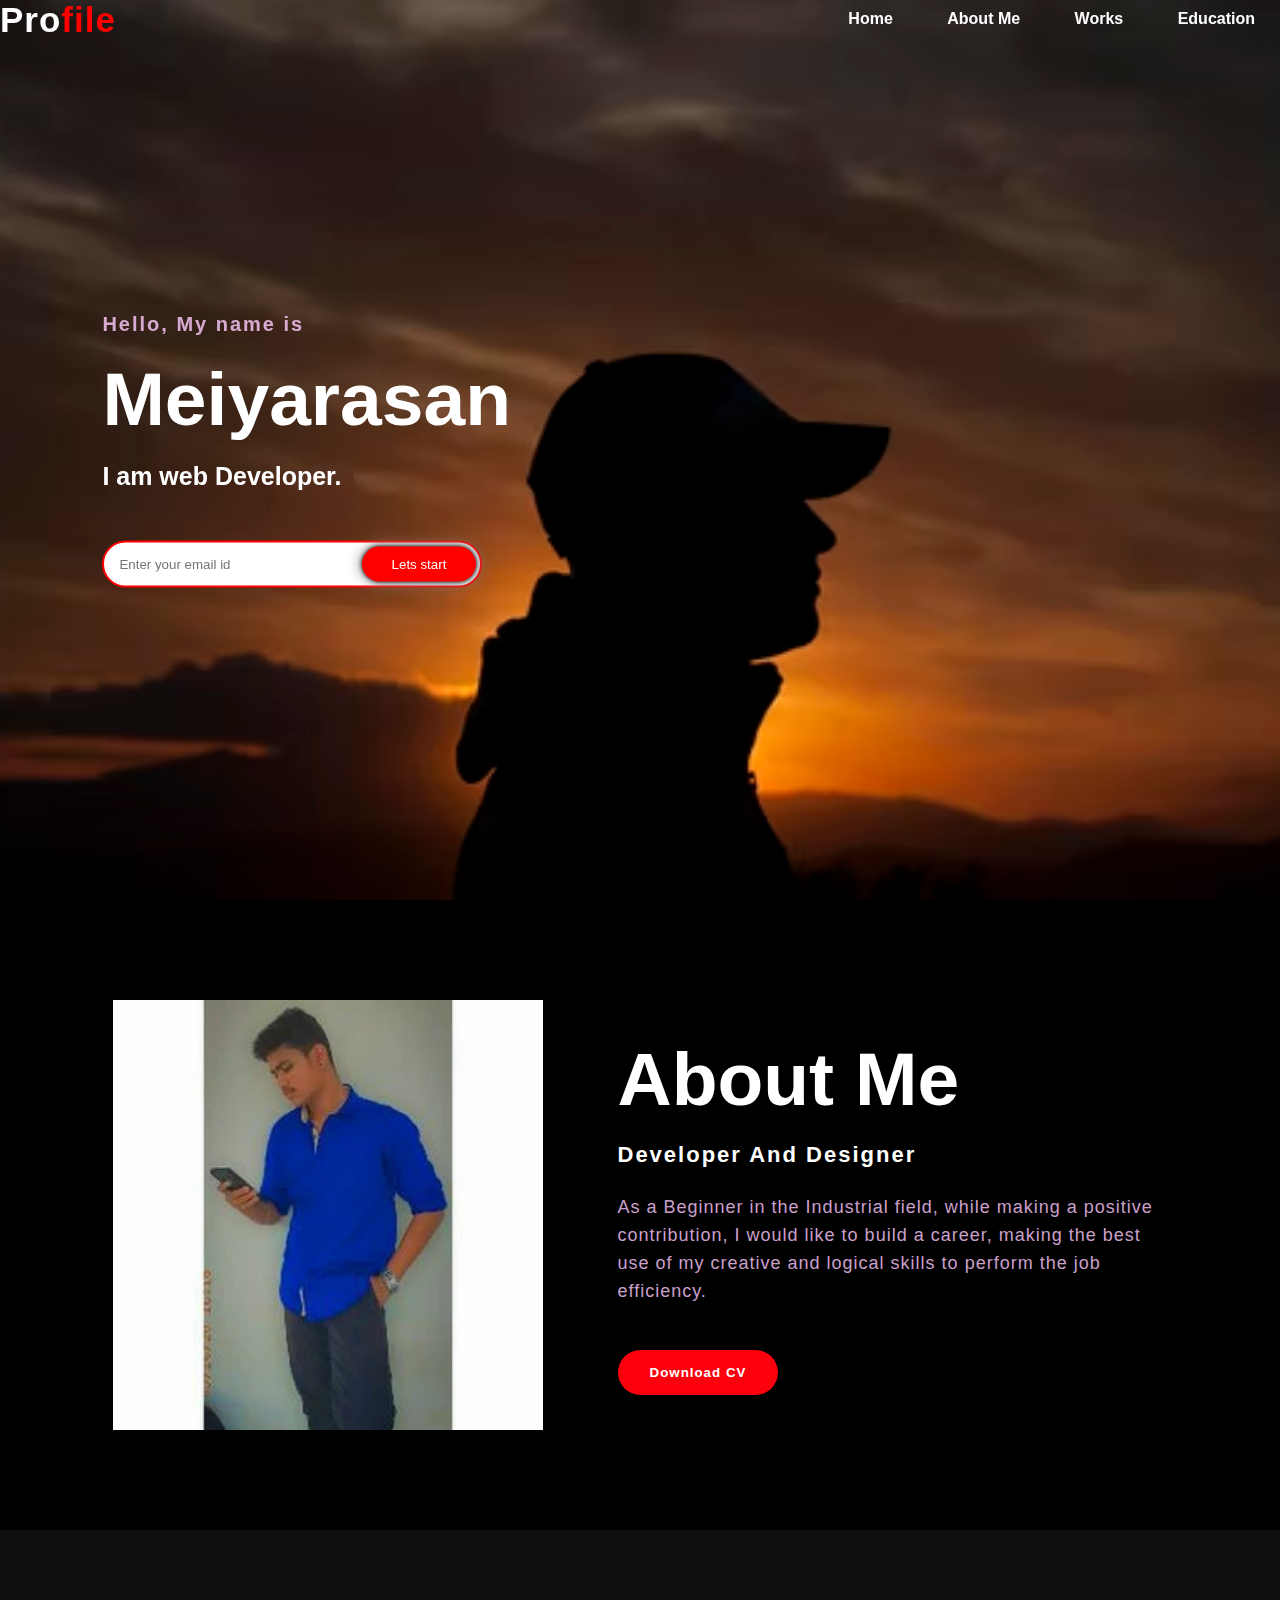
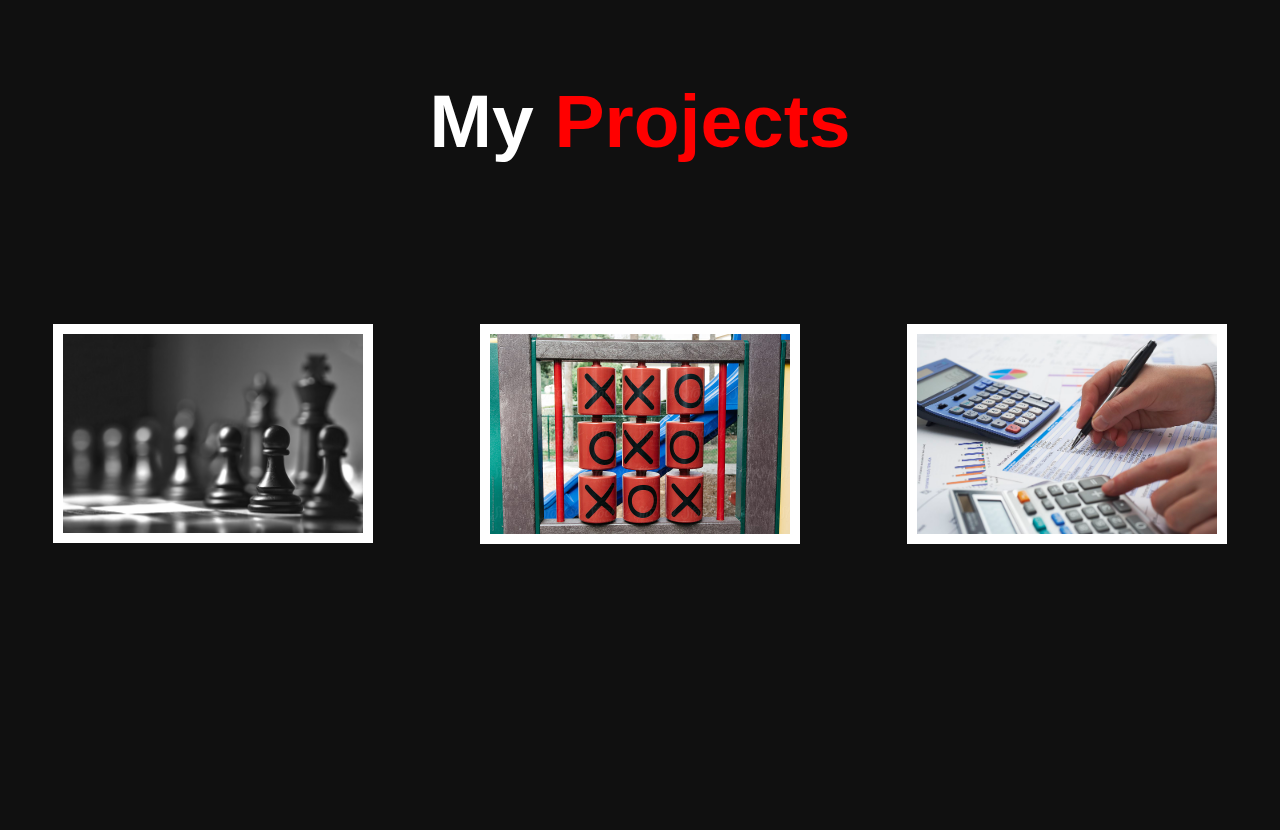
<file: index.html>
<!DOCTYPE html>
<html lang="en">

<head>
    <meta charset="UTF-8">
    <meta http-equiv="X-UA-Compatible" content="IE=edge">
    <meta name="viewport" content="width=device-width, initial-scale=1.0">
    <link rel="shortcut icon" href="ben-sweet-2LowviVHZ-E-unsplash.jpg">
    <link rel="stylesheet" href="Profile.css">
    <title>My Profile</title>
</head>

<body>
    <div id="home" class="hero">
        <nav>
            <h2 class="logo">Pro<span>file</span></h2>
            <ul class="menu">
                <li><a href="#home">Home</a></li>
                <li><a href="#about">About Me</a></li>
                <li><a href="#service">Works</a></li>
                <li><a href="#education">Education</a></li>
            </ul>
        </nav>
        <div class="content">
            <h4>Hello, My name is</h4>
            <h1>Meiyarasan</h1>
            <h3>I am web Developer.</h3>
            <div class="newslatter">
                <form>
                    <input type="email" name="email" placeholder="Enter your email id">
                    <input type="submit" name="submit" value="Lets start">
                </form>
            </div>
        </div>
    </div>

    <section id="about" class="about">
        <div class="main">
            <img src="./meiprofile.webp" alt="">
            <div class="about-text">
                <h2>About Me</h2>
                <h5>Developer and Designer</h5>
                <p>
                    As a Beginner in the Industrial field, while making a positive
                    contribution, I would like to build a career, making the best use of my creative
                    and logical skills to perform the job efficiency.
                </p>
                <button><a href="RESUME.pdf">Download CV</a></button>


            </div>
        </div>
    </section>

    <section id="service" class="service">
        <div class="title">
            <h2>My <span>Projects</span></h2>
        </div>
        <div class="cards">
            <div class="grid-two-columns">
                <div class="box">
                    <div class="chess">
                        <a target="_blank" href="https://www.101computing.net/html-chess-challenge/"><img
                                src="5f9c98ca740569d1a4ca1c15.jpg" alt=""></a>
                    </div>
                </div>

                <div class="box">
                    <div class="chess ">
                        <a target="_blank" href="./tic.html"><img src="a.jpg" alt=""></a>
                    </div>
                </div>

                <div class="box">
                    <div class="chess">
                        <a target="_blank" href="https://www.makeuseof.com/build-a-simple-calculator-using-html-css-javascript/"><img
                                src="b.jpg" alt=""></a>
                    </div>
                </div>
            </div>
        </div>
    </section>

    <section id="education" class="education">
        <div>
            
        </div>
    </section>

</body>

</html>
</file>
<file: Profile.css>
* {
    padding: 0;
    margin: 0;
    font-family: sans-serif;
    box-sizing: border-box;
}
::-webkit-scrollbar {
    display: none;
}
.hero {
    height: 100vh;
    width: 100%;
    background-image: url(./photo-1457449940276-e8deed18bfff.avif);
    background-position: center;
    background-size: cover;
}

nav {
    display: flex;
    align-items: center;
    justify-content: space-between;
}

.logo {
    color: white;
    font-size: 35px;
    letter-spacing: 1px;
    cursor: pointer;
}

span {
    color: red;
}

nav .logo {
    position: fixed;
    left: 0;
    top: 0;
}

nav ul {
    position: fixed;
    right: 0;
    top: 0;
}

.logo {
    position: relative;
    left: 0;
}

nav ul li {
    list-style: none;
    position: relative;
    right: 0;
    display: inline-block;
    justify-content: space-around;
    padding: 10px 25px;
}

nav ul li a {
    color: white;
    text-decoration: none;
    font-weight: bold;
    text-transform: capitalize;
}

nav ul li a:hover {
    color: red;
    transition: 0.4s;
    ;
}

.content {
    position: absolute;
    top: 50%;
    left: 8%;
    transform: translateY(-50%);
}

h1 {
    color: white;
    margin: 20px 0px 20px;
    font-size: 75px;
}

h3 {
    color: white;
    font-size: 25px;
    margin-bottom: 50px;
}

h4 {
    color: #fcfc;
    letter-spacing: 2px;
    font-size: 20px;
}

.newslatter form {
    width: 380px;
    max-width: 100%;
    position: relative;
}

.newslatter form input:first-child {
    display: inline-block;
    width: 100%;
    padding: 14px 130px 14px 15px;
    border: 2px solid red;
    outline: none;
    border-radius: 30px;
}

.newslatter form input:last-child {
    position: absolute;
    display: inline-block;
    outline: none;
    border: none;
    padding: 10px 30px;
    border-radius: 30px;
    background-color: red;
    color: white;
    box-shadow: 0px 0px 5px #000, 0px 0px 15px #858585;
    top: 6px;
    right: 6px;
    cursor: pointer;
    transition: .4s;
}

.about {
    width: 100%;
    padding: 100px 0px;
    background-color: #000;
}

.about img {
    height: auto;
    width: 430px;
}

.about-text {
    width: 550px;
}

.main {
    width: 1130px;
    max-width: 95%;
    margin: 0 auto;
    display: flex;
    align-items: center;
    justify-content: space-around;
}

.about-text h2 {
    color: white;
    font-size: 75px;
    text-transform: capitalize;
    margin-bottom: 20px;
}

.about-text h5 {
    color: white;
    letter-spacing: 2px;
    font-size: 22px;
    margin-bottom: 25px;
    text-transform: capitalize;
}

.about-text p {
    color: #fcfc;
    letter-spacing: 1px;
    line-height: 28px;
    font-size: 18px;
    margin-bottom: 45px;
}

button {
    background-color: rgb(253, 0, 13);
    color: white;
    text-decoration: none;
    border: 2px solid transparent;
    font-weight: bold;
    padding: 13px 30px;
    border-radius: 30px;
    transition: .4s;
    letter-spacing: 1px;
}

button:hover {
    background-color: transparent;
    border: 2px solid rgb(253, 250, 250);
    cursor: pointer;
    letter-spacing: 2px;
}

button a {
    color: white;
    text-decoration: none;
}

.service {
    background: #101010;
    width: 100vw;
    height: 100vh;
    padding: 100px 0px;
}

.title h2 {
    color: white;
    font-size: 75px;
    margin: 30px auto;
    text-align: center;
    margin-bottom: 10rem;
    margin-top: 3rem;
}

.box {
    display: flex;
    flex-direction: column;
    justify-content: space-between;
    align-items: center;
}

.service p {
    color: white;
}

.chess a img {
    width: 20rem;
    transition: 2s;
    border: 10px solid white;
}


.chess img:hover {
    width: 17rem;
}

 .cards .grid-two-columns{
     display: grid;
     grid-template-columns: repeat(3,1fr);
 }
</file>
